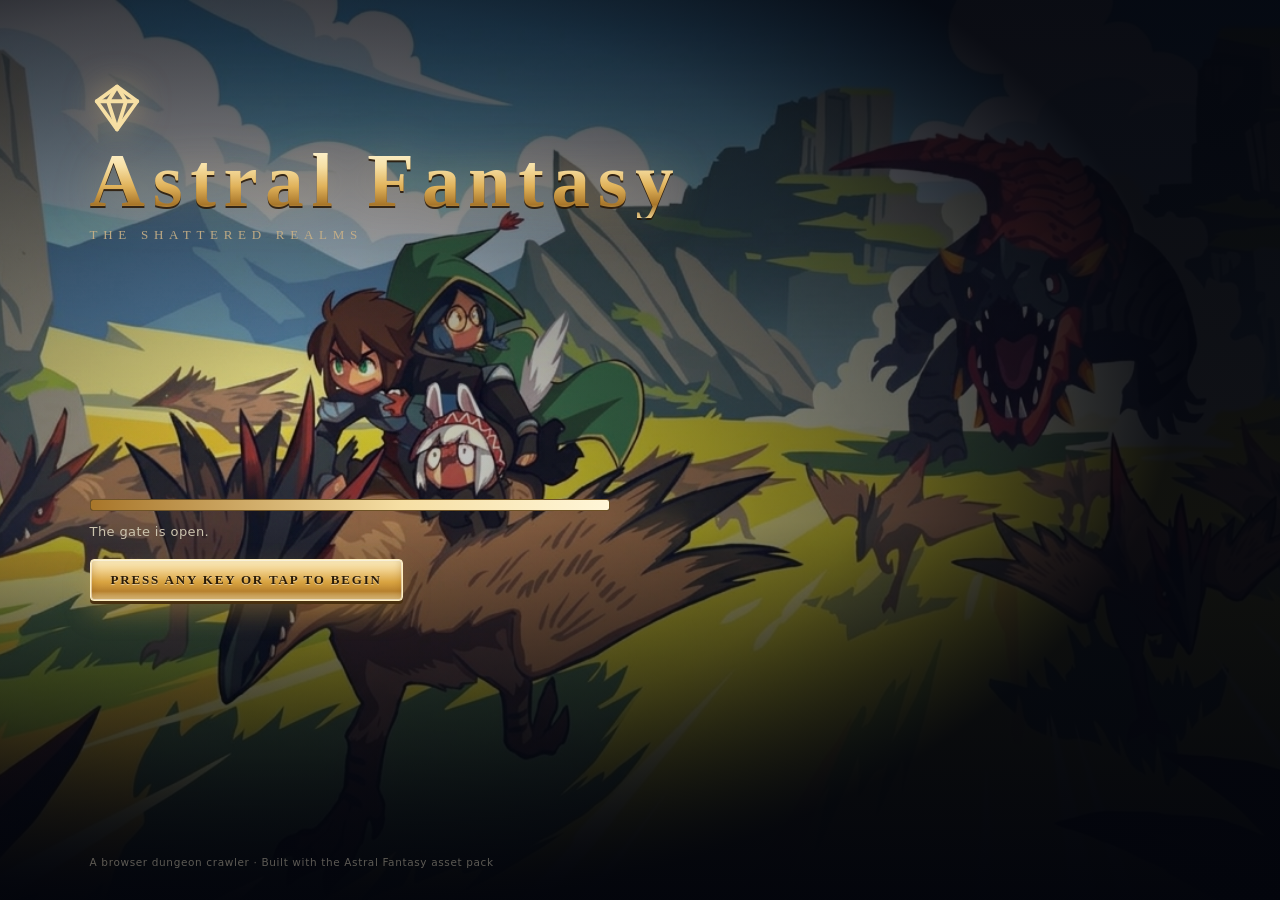
<file: game/index.html>
<!DOCTYPE html>
<html lang="en">
<head>
<meta charset="utf-8">
<meta name="viewport" content="width=device-width, initial-scale=1, viewport-fit=cover">
<meta name="theme-color" content="#070b18">
<title>Astral Fantasy — The Shattered Realms</title>
<link rel="icon" href="data:image/svg+xml,%3Csvg xmlns='http://www.w3.org/2000/svg' viewBox='0 0 24 24'%3E%3Cpath d='M12 2 21 9l-9 13L3 9z' fill='%23e0b25a' stroke='%23fff0c0'/%3E%3C/svg%3E">
<link rel="stylesheet" href="css/style.css">
</head>
<body>

<!-- ───────────────────────── icon sprite ───────────────────────── -->
<svg class="svg-defs" aria-hidden="true">
  <symbol id="i-sword" viewBox="0 0 24 24"><path d="M14.5 3.5 21 3l-.5 6.5L10 20l-3-3L17.5 6.5"/><path d="M4 17l3 3M3 21l3-3"/><path d="M9.5 11.5l3 3"/></symbol>
  <symbol id="i-bag" viewBox="0 0 24 24"><path d="M5 9h14l-1.2 11.2H6.2L5 9Z"/><path d="M8.5 9V7a3.5 3.5 0 0 1 7 0v2"/><path d="M9.5 13.5h5"/></symbol>
  <symbol id="i-map" viewBox="0 0 24 24"><path d="M3 6.5 9 4l6 2.5L21 4v13.5L15 20l-6-2.5L3 20V6.5Z"/><path d="M9 4v13.5M15 6.5V20"/></symbol>
  <symbol id="i-shop" viewBox="0 0 24 24"><path d="M4 9h16l-1 11H5L4 9Z"/><path d="M8.5 9V6.5A3.5 3.5 0 0 1 12 3a3.5 3.5 0 0 1 3.5 3.5V9"/><path d="M12 12.5v4.5"/></symbol>
  <symbol id="i-trophy" viewBox="0 0 24 24"><path d="M8 4h8v5a4 4 0 0 1-8 0V4Z"/><path d="M8 5.5H4.5V8a3.5 3.5 0 0 0 3.5 3.5M16 5.5h3.5V8a3.5 3.5 0 0 1-3.5 3.5"/><path d="M12 13v4M8 21h8l-1-3.5H9L8 21Z"/></symbol>
  <symbol id="i-gear" viewBox="0 0 24 24"><circle cx="12" cy="12" r="3.4"/><path d="M12 2.5v3M12 18.5v3M2.5 12h3M18.5 12h3M5.2 5.2l2.1 2.1M16.7 16.7l2.1 2.1M18.8 5.2l-2.1 2.1M7.3 16.7l-2.1 2.1"/></symbol>
  <symbol id="i-scroll" viewBox="0 0 24 24"><path d="M6 3.5h9.5a3 3 0 0 1 3 3V19H8a2 2 0 0 1-2-2V3.5Z"/><path d="M6 3.5a2 2 0 0 0 0 4h2"/><path d="M10.5 9h5M10.5 12.5h5M10.5 16h3"/></symbol>
  <symbol id="i-helm" viewBox="0 0 24 24"><path d="M5 20v-7a7 7 0 0 1 14 0v7"/><path d="M5 14h14M9 14v6M15 14v6M12 3v4"/></symbol>
  <symbol id="i-potion" viewBox="0 0 24 24"><path d="M9.5 3h5v3.2a5.5 5.5 0 1 1-5 0V3Z"/><path d="M7.5 13.5h9"/></symbol>
  <symbol id="i-coin" viewBox="0 0 24 24"><circle cx="12" cy="12" r="8.5"/><path d="M12 7v10M9.6 9.4h3.6a2 2 0 0 1 0 4H9.6"/></symbol>
  <symbol id="i-gem" viewBox="0 0 24 24"><path d="M12 2.5 21 9l-9 12.5L3 9l9-6.5Z"/><path d="M3 9h18M12 2.5 8 9l4 12.5L16 9l-4-6.5Z"/></symbol>
  <symbol id="i-heart" viewBox="0 0 24 24"><path d="M12 20s-7.5-4.6-7.5-9.6A4.4 4.4 0 0 1 12 7.4a4.4 4.4 0 0 1 7.5 3C19.5 15.4 12 20 12 20Z"/></symbol>
  <symbol id="i-drop" viewBox="0 0 24 24"><path d="M12 2.5c3.6 5 6.5 7.8 6.5 11.4A6.5 6.5 0 0 1 12 20.5a6.5 6.5 0 0 1-6.5-6.6C5.5 10.3 8.4 7.5 12 2.5Z"/></symbol>
  <symbol id="i-lock" viewBox="0 0 24 24"><rect x="4.5" y="10" width="15" height="10.5" rx="2"/><path d="M8 10V7.5a4 4 0 0 1 8 0V10"/><path d="M12 14v3"/></symbol>
  <symbol id="i-close" viewBox="0 0 24 24"><path d="M5.5 5.5l13 13M18.5 5.5l-13 13"/></symbol>
  <symbol id="i-pause" viewBox="0 0 24 24"><path d="M8.5 5v14M15.5 5v14"/></symbol>
  <symbol id="i-shield" viewBox="0 0 24 24"><path d="M12 2.5 20 5v7c0 5-4 8-8 9.5C8 20 4 17 4 12V5l8-2.5Z"/><path d="M8.5 11.5 11 14l4.5-5"/></symbol>
  <symbol id="i-bolt" viewBox="0 0 24 24"><path d="M13 2.5 5 14h6l-1 7.5L19 10h-6l1-7.5Z"/></symbol>
  <symbol id="i-star" viewBox="0 0 24 24"><path d="m12 3 2.7 5.6 6.1.9-4.4 4.3 1 6.1-5.4-2.9-5.4 2.9 1-6.1L3.2 9.5l6.1-.9L12 3Z"/></symbol>
  <symbol id="i-skull" viewBox="0 0 24 24"><path d="M6 16.5A7 7 0 1 1 18 16.5V20H6v-3.5Z"/><circle cx="9.5" cy="11" r="1.4"/><circle cx="14.5" cy="11" r="1.4"/><path d="M10 17.5v2M14 17.5v2"/></symbol>
  <symbol id="i-sound" viewBox="0 0 24 24"><path d="M4 9.5h3.5L13 5v14L7.5 14.5H4v-5Z"/><path d="M16.5 8.5a5 5 0 0 1 0 7M19 6a8.5 8.5 0 0 1 0 12"/></symbol>
  <symbol id="i-mouse" viewBox="0 0 24 24"><rect x="6" y="2.5" width="12" height="19" rx="6"/><path d="M12 7v5"/></symbol>
  <symbol id="i-arrow" viewBox="0 0 24 24"><path d="M5 12h14M13 6l6 6-6 6"/></symbol>
  <symbol id="i-back" viewBox="0 0 24 24"><path d="M19 12H5M11 6l-6 6 6 6"/></symbol>
  <symbol id="i-home" viewBox="0 0 24 24"><path d="M3.5 11 12 3.5 20.5 11"/><path d="M5.5 9.5V20h13V9.5"/><path d="M10 20v-5.5h4V20"/></symbol>
  <symbol id="i-chest" viewBox="0 0 24 24"><path d="M3.5 10h17v10h-17z"/><path d="M3.5 10a8.5 8.5 0 0 1 17 0"/><path d="M10 10h4v4h-4z"/></symbol>
  <symbol id="i-anvil" viewBox="0 0 24 24"><path d="M4 8h10l4-3v5c0 3-2 4-4 4H4V8Z"/><path d="M8 14v3h8v-3M6 21h12l-2-4H8l-2 4Z"/></symbol>
</svg>

<div id="app">

<!-- ───────────────────────── boot / loading ───────────────────────── -->
<section id="boot" class="screen active" aria-label="Loading Astral Fantasy">
  <img class="bg" src="assets/ui/loading.jpg" alt="" draggable="false">
  <div class="boot-veil"></div>
  <div class="boot-inner">
    <div class="boot-crest">
      <span class="crest-mark"><svg><use href="#i-gem"/></svg></span>
      <h1 class="gold-text">Astral Fantasy</h1>
      <p class="boot-sub">The Shattered Realms</p>
    </div>
    <div class="boot-load">
      <div class="loadbar"><i id="bootFill"></i></div>
      <p class="boot-tip" id="bootTip">Lighting the braziers…</p>
      <button id="bootStart" class="btn btn-primary boot-start" hidden>Press any key or tap to begin</button>
    </div>
    <p class="legal">A browser dungeon crawler · Built with the Astral Fantasy asset pack</p>
  </div>
</section>

<!-- ───────────────────────── home ───────────────────────── -->
<section id="home" class="screen" aria-label="Main menu">
  <img class="bg home-bg" src="assets/ui/home.jpg" alt="" draggable="false">
  <div class="home-veil"></div>

  <div class="home-logo">
    <p class="eyebrow">The Shattered Realms</p>
    <h1 class="gold-text">Astral Fantasy</h1>
  </div>

  <nav class="home-rail" aria-label="Main navigation">
    <button class="rail-btn" data-panel="quests"><svg><use href="#i-scroll"/></svg><span>Quests</span></button>
    <button class="rail-btn" data-panel="character"><svg><use href="#i-helm"/></svg><span>Hero</span></button>
    <button class="rail-btn" data-panel="inventory"><svg><use href="#i-bag"/></svg><span>Bag</span></button>
    <button class="rail-btn" data-panel="map"><svg><use href="#i-map"/></svg><span>Map</span></button>
    <button class="rail-btn" data-panel="shop"><svg><use href="#i-shop"/></svg><span>Shop</span></button>
    <button class="rail-btn" data-panel="ranks"><svg><use href="#i-trophy"/></svg><span>Ranks</span></button>
    <button class="rail-btn" data-panel="settings"><svg><use href="#i-gear"/></svg><span>Setup</span></button>
  </nav>

  <div class="home-hud frame" id="homeHud"></div>

  <div class="home-wallet">
    <div class="wallet-pill"><svg class="ico gold"><use href="#i-coin"/></svg><span id="homeGold">0</span></div>
    <div class="wallet-pill"><svg class="ico gem"><use href="#i-gem"/></svg><span id="homeGems">0</span></div>
  </div>

  <aside class="home-quests frame" id="homeQuests"></aside>

  <div class="home-actions">
    <button class="btn btn-primary btn-dungeon" id="homeEnter">
      <span class="di"><svg><use href="#i-sword"/></svg></span>
      <span>Enter Dungeon</span>
    </button>
  </div>

  <div class="home-foot">
    <span id="footSave">No save yet</span>
    <span class="dot">•</span>
    <span>WASD / Arrows move · J attack · K skill</span>
  </div>
</section>

<!-- ───────────────────────── hero select ───────────────────────── -->
<section id="heroes" class="screen" aria-label="Choose your hero">
  <div class="screen-tex"></div>
  <header class="page-head">
    <button class="btn btn-icon" data-back="home" aria-label="Back"><svg><use href="#i-back"/></svg></button>
    <div>
      <p class="eyebrow">Step through the gate</p>
      <h2 class="gold-text page-title">Choose Your Hero</h2>
    </div>
  </header>
  <div class="hero-grid" id="heroGrid"></div>
  <footer class="page-foot"><p class="hint">Every hero shares your gold, gems and inventory. Switch freely between runs.</p></footer>
</section>

<!-- ───────────────────────── dungeon select ───────────────────────── -->
<section id="dungeons" class="screen" aria-label="Select a dungeon">
  <div class="screen-tex"></div>
  <header class="page-head">
    <button class="btn btn-icon" data-back="home" aria-label="Back"><svg><use href="#i-back"/></svg></button>
    <div>
      <p class="eyebrow">Choose your descent</p>
      <h2 class="gold-text page-title">Dungeon Selection</h2>
    </div>
    <div class="head-stats" id="dungeonStats"></div>
  </header>
  <div class="dungeon-grid" id="dungeonGrid"></div>
  <footer class="page-foot"><p class="hint" id="dungeonHint">Clear three floors to claim a dungeon's hoard.</p></footer>
</section>

<!-- ───────────────────────── combat ───────────────────────── -->
<section id="play" class="screen" aria-label="Dungeon">
  <div class="stage" id="stage">
    <div class="stage-bg" id="stageBg"></div>
    <canvas id="game" width="896" height="504"></canvas>

    <!-- top-left party card -->
    <div class="combat-card" id="combatCard"></div>

    <!-- objective -->
    <div class="objective" id="objective"></div>

    <!-- boss bar -->
    <div class="boss-wrap" id="bossWrap" hidden>
      <div class="boss-name" id="bossName"></div>
      <div class="statbar hp boss"><i id="bossFill"></i></div>
    </div>

    <!-- minimap -->
    <div class="minimap-wrap" id="minimapWrap">
      <canvas id="minimap" width="160" height="160"></canvas>
      <span class="mm-n">N</span>
    </div>

    <div class="rotate-hint"><svg><use href="#i-arrow"/></svg> Rotate for a wider view</div>

    <!-- touch controls -->
    <div class="touch-ui" id="touchUI">
      <div class="stick" id="stick"><i></i></div>
      <div class="touch-btns">
        <button class="rbtn skill" data-act="skill" aria-label="Skill"><svg><use href="#i-bolt"/></svg></button>
        <button class="rbtn attack" data-act="attack" aria-label="Attack"><svg><use href="#i-sword"/></svg></button>
        <button class="rbtn potion" data-act="potion" aria-label="Potion"><svg><use href="#i-potion"/></svg><b id="potionCount">2</b></button>
      </div>
    </div>

    <div class="combat-hints">
      <span><kbd>WASD</kbd> move</span><span><kbd>J</kbd> attack</span><span><kbd>K</kbd> skill</span><span><kbd>Shift</kbd> dash</span><span><kbd>1</kbd> potion</span><span><kbd>Esc</kbd> pause</span>
    </div>

    <div class="combat-top-actions">
      <button class="btn btn-icon" id="pauseBtn" aria-label="Pause"><svg><use href="#i-pause"/></svg></button>
    </div>

    <div class="toast-layer" id="toastLayer"></div>
    <div class="floor-banner" id="floorBanner"></div>
  </div>
</section>

<!-- ───────────────────────── generic overlay dialog ───────────────────────── -->
<div class="overlay" id="overlay" hidden>
  <div class="overlay-card frame" id="overlayCard" role="dialog" aria-modal="true"></div>
</div>

<div class="toast" id="toast" hidden></div>

</div><!-- /#app -->

<script src="js/data.js"></script>
<script src="js/core.js"></script>
<script src="js/sprites.js"></script>
<script src="js/state.js"></script>
<script src="js/ui.js"></script>
<script src="js/combat.js"></script>
<script src="js/main.js"></script>
</body>
</html>
</file>
<file: game/css/style.css>
/* ============================================================
   ASTRAL FANTASY — design system
   ============================================================ */
:root{
  --ink:#05080f;
  --night:#080d1b;
  --panel-1:#122042;
  --panel-2:#0a1226;
  --panel-3:#070d1c;
  --gold:#e0b25a;
  --gold-bright:#f8e3a8;
  --gold-deep:#a8762a;
  --bronze:#6d4f22;
  --crimson:#a51f33;
  --crimson-bright:#e0455a;
  --cyan:#48c8ee;
  --violet:#a06bff;
  --green:#63c76a;
  --text:#ece3cd;
  --text-dim:#a9a48f;
  --text-faint:#6e6d63;
  --cinzel:"Cinzel","Trajan Pro","Palatino Linotype","Book Antiqua",Palatino,Georgia,serif;
  --sans:ui-sans-serif,system-ui,-apple-system,"Segoe UI",Roboto,"Helvetica Neue",Arial,sans-serif;
  --dia:url("data:image/svg+xml,%3Csvg xmlns='http://www.w3.org/2000/svg' width='16' height='16'%3E%3Cpath d='M8 1 15 8 8 15 1 8Z' fill='%23e6c176' stroke='%237a5a26' stroke-width='1'/%3E%3Cpath d='M8 4.4 11.6 8 8 11.6 4.4 8Z' fill='%23fff3cc'/%3E%3C/svg%3E");
  --noise:url("data:image/svg+xml,%3Csvg xmlns='http://www.w3.org/2000/svg' width='120' height='120'%3E%3Cfilter id='n'%3E%3CfeTurbulence type='fractalNoise' baseFrequency='.85' numOctaves='3' stitchTiles='stitch'/%3E%3CfeColorMatrix type='saturate' values='0'/%3E%3C/filter%3E%3Crect width='120' height='120' filter='url(%23n)' opacity='.35'/%3E%3C/svg%3E");
  --safe-t:env(safe-area-inset-top,0px);
  --safe-b:env(safe-area-inset-bottom,0px);
}

*,*::before,*::after{box-sizing:border-box}
html,body{height:100%}
body{
  margin:0;background:var(--ink);color:var(--text);
  font-family:var(--sans);font-size:15px;line-height:1.45;
  -webkit-font-smoothing:antialiased;overflow:hidden;
  -webkit-tap-highlight-color:transparent;
  touch-action:manipulation;
}
h1,h2,h3,h4,p{margin:0}
button{font:inherit;color:inherit;background:none;border:0;cursor:pointer}
button:disabled{cursor:not-allowed}
img{display:block;max-width:100%}
[hidden]{display:none!important}
.svg-defs{position:absolute;width:0;height:0;overflow:hidden}
svg{width:100%;height:100%;fill:none;stroke:currentColor;stroke-width:1.7;stroke-linecap:round;stroke-linejoin:round}
kbd{font-family:var(--sans);font-size:11px;font-weight:600;padding:2px 6px;border-radius:4px;
  background:#1a2440;border:1px solid #3d4a6d;border-bottom-width:2px;color:#dfe6f5}
::-webkit-scrollbar{width:10px;height:10px}
::-webkit-scrollbar-track{background:#060b16}
::-webkit-scrollbar-thumb{background:linear-gradient(#4a3a1e,#2b2314);border:1px solid #7a5a26;border-radius:8px}
::selection{background:rgba(224,178,90,.3)}

/* ── app shell ───────────────────────────────────────────── */
#app{position:fixed;inset:0;overflow:hidden;background:var(--ink)}
.screen{position:absolute;inset:0;display:none;opacity:0}
.screen.active{display:block;animation:screenIn .4s ease forwards}
@keyframes screenIn{from{opacity:0;transform:scale(1.008)}to{opacity:1;transform:none}}
.bg{position:absolute;inset:0;width:100%;height:100%;object-fit:cover;user-select:none;pointer-events:none}
.screen-tex{
  position:absolute;inset:0;pointer-events:none;
  background:
    radial-gradient(1200px 700px at 50% -10%,rgba(70,110,200,.20),transparent 65%),
    radial-gradient(900px 600px at 90% 110%,rgba(140,70,220,.14),transparent 60%),
    linear-gradient(180deg,#070d1c,#05080f 55%,#04060c);
}
.screen-tex::after{content:"";position:absolute;inset:0;background-image:var(--noise);opacity:.05;mix-blend-mode:overlay}

/* ── type helpers ────────────────────────────────────────── */
.gold-text{
  font-family:var(--cinzel);font-weight:800;letter-spacing:.1em;
  background:linear-gradient(180deg,#fff9e0 0%,#f6dfa4 32%,#e0b25a 58%,#a8762a 82%,#e9cd8b 100%);
  -webkit-background-clip:text;background-clip:text;color:transparent;
  filter:drop-shadow(0 2px 0 rgba(40,22,4,.85)) drop-shadow(0 0 22px rgba(240,200,120,.28));
}
.eyebrow{font-family:var(--cinzel);font-size:11px;letter-spacing:.34em;text-transform:uppercase;color:#c8ad76;opacity:.85}
.hint{font-size:12.5px;color:var(--text-faint);letter-spacing:.02em}
.dot{opacity:.4;margin:0 6px}

/* ── ornate frame ────────────────────────────────────────── */
.frame{
  position:relative;
  background:
    var(--dia) no-repeat 6px 6px/13px 13px,
    var(--dia) no-repeat calc(100% - 6px) 6px/13px 13px,
    var(--dia) no-repeat 6px calc(100% - 6px)/13px 13px,
    var(--dia) no-repeat calc(100% - 6px) calc(100% - 6px)/13px 13px,
    linear-gradient(180deg,rgba(20,36,72,.94),rgba(8,15,32,.96) 55%,rgba(6,11,24,.97));
  border:1px solid #6f5326;
  border-radius:5px;
  box-shadow:
    inset 0 0 0 3px rgba(5,9,18,.85),
    inset 0 0 0 4px rgba(224,178,90,.36),
    inset 0 1px 0 rgba(255,240,200,.16),
    0 22px 50px rgba(0,0,0,.6);
}
/* interior glow is folded into ::after: big inset box-shadows band on some GPUs */
.frame::after{
  content:"";position:absolute;inset:6px;border-radius:2px;pointer-events:none;
  background:
    radial-gradient(125% 95% at 50% -10%,rgba(78,124,210,.18),rgba(48,86,170,.05) 45%,transparent 72%),
    linear-gradient(180deg,rgba(255,244,214,.05),transparent 22%,transparent 78%,rgba(0,0,0,.26));
  border:1px solid rgba(224,178,90,.13);
}
.plaque{
  position:relative;display:inline-flex;align-items:center;gap:8px;
  padding:5px 22px;border-radius:3px;
  background:linear-gradient(180deg,#8a1a2c,#4b0a16 60%,#2c060d);
  border:1px solid #d8b26a;
  box-shadow:inset 0 0 0 1px rgba(0,0,0,.5),inset 0 1px 0 rgba(255,180,180,.28),0 4px 14px rgba(0,0,0,.5);
  font-family:var(--cinzel);font-weight:700;font-size:13px;letter-spacing:.19em;text-transform:uppercase;
  color:#ffeec9;text-shadow:0 1px 2px #000;white-space:nowrap;
}
.plaque::before,.plaque::after{
  content:"";width:7px;height:7px;background:#e6c176;transform:rotate(45deg);
  box-shadow:0 0 8px rgba(230,193,118,.65)
}

/* ── buttons ─────────────────────────────────────────────── */
.btn{
  position:relative;display:inline-flex;align-items:center;justify-content:center;gap:9px;
  padding:11px 20px;border-radius:4px;
  font-family:var(--cinzel);font-weight:700;font-size:13px;letter-spacing:.14em;text-transform:uppercase;
  color:#f2e4c0;
  background:linear-gradient(180deg,#243459,#121d36 55%,#0c1528);
  border:1px solid #7c5c2a;
  box-shadow:
    inset 0 0 0 1px rgba(248,227,168,.16),
    inset 0 1px 0 rgba(255,255,255,.12),
    0 3px 0 #04070f,0 10px 22px rgba(0,0,0,.5);
  transition:transform .12s ease,filter .15s ease,box-shadow .15s ease,color .15s;
  text-shadow:0 1px 2px rgba(0,0,0,.7);
  user-select:none;
}
.btn svg{width:16px;height:16px;flex:none}
.btn:hover:not(:disabled){filter:brightness(1.22);color:#fff8e2;transform:translateY(-1px)}
.btn:active:not(:disabled){transform:translateY(1px);box-shadow:inset 0 0 0 1px rgba(248,227,168,.2),0 1px 0 #04070f,0 4px 10px rgba(0,0,0,.5)}
.btn:focus-visible{outline:2px solid var(--gold-bright);outline-offset:3px}
.btn:disabled{opacity:.4;filter:saturate(.3)}
.btn-primary{
  background:linear-gradient(180deg,#fdf0c3 0%,#f0cf8a 26%,#d9a441 55%,#b9832f 78%,#f2d99b 100%);
  color:#2a1b07;border-color:#fff0c0;
  text-shadow:0 1px 0 rgba(255,255,255,.5);
  box-shadow:inset 0 0 0 1px rgba(255,255,255,.5),inset 0 -3px 8px rgba(120,70,10,.35),0 3px 0 #4a3110,0 12px 26px rgba(216,160,60,.35);
}
.btn-primary:hover{filter:brightness(1.08) saturate(1.05);color:#1a1003}
.btn-danger{background:linear-gradient(180deg,#8d1c2e,#5a0f1d);border-color:#c98a8a;color:#ffe4e4}
.btn-ghost{background:linear-gradient(180deg,rgba(30,44,76,.75),rgba(10,18,36,.85));border-color:#5c4a2a}
.btn-sm{padding:8px 14px;font-size:11px;letter-spacing:.1em}
.btn-icon{width:42px;height:42px;padding:0;border-radius:50%}
.btn-icon svg{width:18px;height:18px}
.btn-wide{width:100%}

/* ── bars ────────────────────────────────────────────────── */
.statbar{
  position:relative;height:13px;border-radius:3px;overflow:hidden;
  background:linear-gradient(180deg,#1a0f18,#0c0910);
  border:1px solid #000;
  box-shadow:inset 0 0 0 1px rgba(224,178,90,.22),inset 0 2px 5px rgba(0,0,0,.9);
}
.statbar > i{
  display:block;height:100%;width:0;border-radius:2px 0 0 2px;
  background:linear-gradient(180deg,#ff8b8b,#d2213c 42%,#8c0f22);
  box-shadow:inset 0 2px 5px rgba(255,255,255,.35),inset 0 -4px 6px rgba(0,0,0,.4);
  transition:width .22s ease;
}
.statbar.mp > i{background:linear-gradient(180deg,#9fe6ff,#2f9fe0 42%,#12538f)}
.statbar.xp{height:9px}
.statbar.xp > i{background:linear-gradient(180deg,#ffe9a8,#e0b25a 45%,#a8762a)}
.statbar.hp.boss{height:15px}
.statbar.hp.boss > i{background:linear-gradient(180deg,#ff9a7a,#d2402a 45%,#7e1410)}
.statbar::after{content:"";position:absolute;inset:0;pointer-events:none;
  background:repeating-linear-gradient(90deg,transparent 0 22px,rgba(0,0,0,.28) 22px 23px)}
.bar-row{display:flex;align-items:center;gap:8px}
.bar-row svg{width:14px;height:14px;flex:none;color:#ffd8a8}
.bar-row .statbar{flex:1}
.bar-val{font-size:10.5px;font-weight:600;color:#dfd6bf;font-variant-numeric:tabular-nums;letter-spacing:.02em}

/* ── boot ────────────────────────────────────────────────── */
#boot{background:#04060c}
#boot .bg{filter:saturate(1.05) contrast(1.02)}
.boot-veil{position:absolute;inset:0;
  background:
    radial-gradient(70% 60% at 22% 42%,transparent,rgba(3,5,12,.55) 70%,rgba(3,5,12,.94)),
    linear-gradient(0deg,rgba(3,5,12,.96),transparent 42%,rgba(3,5,12,.5));
}
.boot-inner{position:absolute;inset:0;display:flex;flex-direction:column;justify-content:space-between;
  padding:min(9vh,90px) clamp(20px,7vw,120px) calc(30px + var(--safe-b));
}
.boot-crest{display:flex;flex-direction:column;align-items:flex-start;gap:8px;animation:fadeUp .9s .1s ease backwards}
.crest-mark{width:54px;height:54px;color:#f6dfa4;filter:drop-shadow(0 0 16px rgba(240,200,120,.55))}
.boot-crest h1{font-size:clamp(34px,6vw,78px);line-height:.98}
.boot-sub{font-family:var(--cinzel);letter-spacing:.44em;text-transform:uppercase;font-size:clamp(9px,1.15vw,13px);color:#cbb287;opacity:.9}
.boot-load{max-width:520px;display:flex;flex-direction:column;gap:12px;animation:fadeUp 1s .35s ease backwards}
.loadbar{height:12px;background:#0a0f1c;border:1px solid #6f5326;border-radius:3px;overflow:hidden;
  box-shadow:inset 0 0 0 1px rgba(224,178,90,.25),inset 0 3px 8px #000}
.loadbar > i{display:block;height:100%;width:0;background:linear-gradient(90deg,#a8762a,#f6dfa4 60%,#fff6d8);
  box-shadow:0 0 16px rgba(246,223,164,.65);transition:width .35s ease}
.boot-tip{font-size:13px;color:#cbc3ae;letter-spacing:.03em;min-height:20px}
.boot-start{margin-top:4px;align-self:flex-start;animation:pulseGlow 2.4s ease-in-out infinite}
.legal{font-size:10.5px;color:rgba(200,190,170,.45);letter-spacing:.06em}
@keyframes fadeUp{from{opacity:0;transform:translateY(18px)}to{opacity:1;transform:none}}
@keyframes pulseGlow{0%,100%{box-shadow:inset 0 0 0 1px rgba(255,255,255,.5),0 3px 0 #4a3110,0 0 0 rgba(240,200,120,0)}
  50%{box-shadow:inset 0 0 0 1px rgba(255,255,255,.6),0 3px 0 #4a3110,0 0 32px rgba(240,200,120,.5)}}

/* ── home ────────────────────────────────────────────────── */
.home-bg{object-position:center 42%;transform:scale(1.02)}
.home-veil{position:absolute;inset:0;pointer-events:none;
  background:
    linear-gradient(180deg,rgba(4,7,15,.82),transparent 26%,transparent 52%,rgba(4,7,15,.55) 78%,rgba(4,7,15,.92)),
    linear-gradient(90deg,rgba(4,7,15,.78),transparent 30%,transparent 74%,rgba(4,7,15,.62)),
    radial-gradient(90% 70% at 50% 40%,transparent,rgba(4,7,15,.35));
}
.home-logo{position:absolute;top:calc(18px + var(--safe-t));left:50%;transform:translateX(-50%);text-align:center;
  display:flex;flex-direction:column;align-items:center;gap:3px;pointer-events:none}
.home-logo .eyebrow{font-size:9.5px;letter-spacing:.42em;color:#e3cd9d;opacity:.75}
.home-logo h1{font-size:clamp(24px,3.6vw,52px);line-height:1}
.home-rail{position:absolute;left:16px;top:50%;transform:translateY(-50%);display:flex;flex-direction:column;gap:7px;z-index:3}
.rail-btn{
  width:62px;padding:8px 4px 6px;display:flex;flex-direction:column;align-items:center;gap:4px;
  background:linear-gradient(180deg,rgba(25,38,68,.88),rgba(8,14,29,.92));
  border:1px solid rgba(224,178,90,.4);border-radius:6px;color:#e0cfa5;
  box-shadow:inset 0 1px 0 rgba(255,240,200,.14),0 6px 14px rgba(0,0,0,.45);
  transition:transform .15s,filter .15s,border-color .15s;
}
.rail-btn svg{width:20px;height:20px;color:#ecd9a8}
.rail-btn span{font-family:var(--cinzel);font-size:9px;letter-spacing:.1em;text-transform:uppercase;opacity:.85}
.rail-btn:hover{transform:translateX(3px);border-color:#f0d090;filter:brightness(1.2)}
.rail-btn:focus-visible{outline:2px solid var(--gold-bright);outline-offset:2px}
.home-rail .rail-dot{position:absolute;top:3px;right:5px;width:6px;height:6px;border-radius:50%;background:#ff5566;box-shadow:0 0 8px #ff5566}

.home-hud{position:absolute;top:calc(70px + var(--safe-t));left:92px;width:min(340px,32vw);padding:14px 16px 13px;z-index:3}
.hud-top{display:flex;gap:12px;align-items:center}
.hud-portrait{position:relative;width:74px;height:74px;flex:none;border-radius:50%;overflow:hidden;
  background:radial-gradient(circle at 50% 30%,#3b5b96,#132443 60%,#070d1b 100%);
  border:2px solid #c9a154;box-shadow:0 0 0 3px #0a1120,0 0 0 4px rgba(224,178,90,.5),0 8px 18px rgba(0,0,0,.6)}
.hud-portrait canvas{width:100%;height:100%;display:block;image-rendering:pixelated}
.hud-portrait .lvl{position:absolute;bottom:-2px;left:50%;transform:translateX(-50%);
  font-family:var(--cinzel);font-size:9px;font-weight:700;letter-spacing:.06em;color:#2a1b07;
  background:linear-gradient(#f6dfa4,#d9a441);padding:1px 7px;border-radius:8px;border:1px solid #fff0c0;white-space:nowrap}
.hud-ident{flex:1;min-width:0}
.hud-name{font-family:var(--cinzel);font-size:16px;font-weight:700;letter-spacing:.06em;color:#f8ecc9;white-space:nowrap;overflow:hidden;text-overflow:ellipsis}
.hud-class{display:flex;align-items:center;gap:8px;font-size:10px;letter-spacing:.09em;text-transform:uppercase;color:#c3a877;margin-bottom:7px}
.hud-cls{min-width:0;overflow:hidden;text-overflow:ellipsis;white-space:nowrap}
.hud-cls{flex:1;min-width:0;white-space:nowrap;overflow:hidden;text-overflow:ellipsis}
.hud-change{font:inherit;letter-spacing:.1em;font-size:9px;text-transform:uppercase;color:#d8c191;
  background:rgba(10,18,34,.7);border:1px solid rgba(224,178,90,.4);border-radius:9px;padding:2px 8px;cursor:pointer;flex:none}
.hud-change:hover{color:#fff3d2;border-color:#f0d090;background:rgba(60,48,18,.7)}
.hud-bars{display:flex;flex-direction:column;gap:5px}
.hud-cur{display:flex;gap:14px;margin-top:11px;padding-top:9px;border-top:1px solid rgba(224,178,90,.16);font-size:11px;color:#c9bfa6}
.hud-cur b{color:#f3e3b8;font-weight:600;font-variant-numeric:tabular-nums}
.hud-cur span{display:inline-flex;align-items:center;gap:5px}
.hud-cur svg{width:12px;height:12px;color:#e6c176}

.home-wallet{position:absolute;top:calc(18px + var(--safe-t));right:18px;display:flex;flex-direction:column;gap:8px;z-index:3}
.wallet-pill{display:flex;align-items:center;gap:9px;padding:7px 15px 7px 10px;min-width:142px;justify-content:flex-end;
  background:linear-gradient(180deg,rgba(20,32,60,.9),rgba(7,12,25,.94));
  border:1px solid rgba(224,178,90,.45);border-radius:20px;
  box-shadow:inset 0 1px 0 rgba(255,240,200,.14),0 6px 16px rgba(0,0,0,.45);
  font-size:12.5px;font-weight:600;color:#f6e8c4;font-variant-numeric:tabular-nums;letter-spacing:.03em}
.wallet-pill .ico{width:15px;height:15px}
.ico.gold{color:#f2c75c}.ico.gem{color:#59c8f5}

.home-quests{position:absolute;top:calc(112px + var(--safe-t));right:18px;width:min(300px,26vw);padding:16px 16px 14px;z-index:3}
.quest-head{display:flex;align-items:center;justify-content:space-between;margin-bottom:10px}
.quest-head h3{font-family:var(--cinzel);font-size:12px;letter-spacing:.16em;text-transform:uppercase;color:#f0d9a6}
.quest-head span{font-size:10px;color:#8fa0c4;letter-spacing:.06em}
.quest-item{display:flex;gap:9px;padding:8px 0;border-top:1px solid rgba(224,178,90,.12)}
.quest-item:first-of-type{border-top:0}
.quest-item svg{width:15px;height:15px;flex:none;margin-top:2px;color:#e0b25a}
.quest-item .qt{font-size:12.5px;color:#e7dec8;font-weight:500;line-height:1.3}
.quest-item .qs{font-size:11px;color:#8e96a8;margin-top:1px}
.quest-item.done .qt{color:#8fca8f;text-decoration:line-through;text-decoration-color:rgba(140,200,140,.5)}

.home-actions{position:absolute;left:50%;transform:translateX(-50%);bottom:calc(58px + var(--safe-b));display:flex;align-items:center;gap:14px;z-index:3}
.btn-dungeon{padding:15px 34px 15px 26px;font-size:15px;gap:12px;border-radius:4px}
.btn-dungeon .di{width:30px;height:30px;display:grid;place-items:center;border-radius:50%;
  background:radial-gradient(circle at 50% 30%,rgba(255,255,255,.6),rgba(140,80,20,.35));
  border:1px solid rgba(80,40,10,.4)}
.btn-dungeon .di svg{width:17px;height:17px;stroke-width:2}
.home-foot{position:absolute;left:0;right:0;bottom:calc(16px + var(--safe-b));padding:0 20px;
  display:flex;align-items:center;justify-content:center;gap:2px;font-size:11px;color:rgba(200,190,170,.5);letter-spacing:.03em;z-index:3}

/* ── page shells (heroes / dungeons) ─────────────────────── */
#heroes,#dungeons{display:none;flex-direction:column;overflow:hidden}
#heroes.active,#dungeons.active{display:flex}
.page-head{position:relative;display:flex;align-items:center;gap:16px;padding:calc(20px + var(--safe-t)) clamp(16px,4vw,46px) 6px;z-index:2}
.page-title{font-size:clamp(21px,3vw,34px)}
.page-head > div:nth-child(2){display:flex;flex-direction:column;gap:2px}
.head-stats{margin-left:auto;display:flex;gap:10px;flex-wrap:wrap;justify-content:flex-end}
.mini-stat{display:flex;align-items:flex-start;gap:7px;padding:6px 12px;border-radius:20px;font-size:11.5px;
  background:rgba(9,16,32,.8);border:1px solid rgba(224,178,90,.3);color:#dfd3b6;font-variant-numeric:tabular-nums}
.mini-stat svg{width:13px;height:13px;margin-top:2px;flex:none;color:#e6c176}
.mini-stat b{color:#f0e3c2;font-weight:600}
.page-foot{position:relative;padding:10px clamp(16px,4vw,46px) calc(16px + var(--safe-b));text-align:center;z-index:2}

.hero-grid{flex:1;min-height:0;overflow:auto;display:grid;gap:clamp(9px,1.2vw,16px);
  grid-template-columns:repeat(3,minmax(0,1fr));grid-auto-rows:minmax(0,min(38vh,330px));align-content:center;
  padding:10px clamp(14px,3vw,40px);z-index:2}
@media (max-width:900px){.hero-grid{grid-template-columns:repeat(2,minmax(0,1fr))}}
@media (max-width:620px){.hero-grid{grid-template-columns:1fr}}
.hero-card{position:relative;display:grid;grid-template-columns:clamp(110px,26%,210px) minmax(0,1fr);overflow:hidden;padding:0;
  min-height:0;
  transition:transform .18s ease,box-shadow .18s ease,border-color .18s;cursor:pointer;
  background:linear-gradient(180deg,rgba(18,32,64,.95),rgba(7,12,25,.97))}
.hero-card:hover{transform:translateY(-5px);border-color:#f0d090;
  box-shadow:inset 0 0 0 3px rgba(5,9,18,.85),inset 0 0 0 4px rgba(240,208,144,.6),0 26px 50px rgba(0,0,0,.7),0 0 34px rgba(224,178,90,.18)}
.hero-card.sel{border-color:#fff0c0;box-shadow:inset 0 0 0 3px rgba(5,9,18,.85),inset 0 0 0 4px #f8e3a8,0 0 40px rgba(240,200,120,.4)}
.hero-art{position:relative;height:100%;min-height:0;background:
  radial-gradient(60% 46% at 50% 82%,color-mix(in srgb,var(--accent,#9cc3ff) 26%,transparent),transparent 72%),
  radial-gradient(120% 80% at 50% 0%,rgba(80,120,200,.18),transparent 60%),
  linear-gradient(180deg,rgba(14,24,48,.55),rgba(6,10,22,.96));overflow:hidden;
  border-right:1px solid rgba(224,178,90,.22);display:grid;place-items:center;overflow:hidden}
.hero-art::after{content:"";position:absolute;left:50%;bottom:12px;transform:translateX(-50%);z-index:0;
  width:min(76%,118px);height:15px;border-radius:50%;
  background:radial-gradient(closest-side,rgba(2,4,10,.62),rgba(2,4,10,0) 80%)}
.hero-art canvas{position:relative;z-index:1;width:100%;height:100%;display:block;image-rendering:pixelated;
  filter:drop-shadow(0 8px 14px rgba(0,0,0,.6)) drop-shadow(0 0 22px color-mix(in srgb,var(--accent,#9cc3ff) 26%,transparent))}
.hero-art .role-tag{position:absolute;top:6px;left:6px;font-size:7.5px;max-width:calc(100% - 12px);text-align:center;display:none;font-size:9px;letter-spacing:.16em;text-transform:uppercase;
  color:#e7d6a8;background:rgba(6,10,22,.8);border:1px solid rgba(224,178,90,.4);padding:2px 8px;border-radius:10px}
.hero-body{padding:10px 13px 11px;display:flex;flex-direction:column;gap:5px;flex:1;min-height:0}
.hero-blurb{font-size:11px;line-height:1.45;color:#98a3b8;margin-top:2px;
  display:-webkit-box;-webkit-line-clamp:2;-webkit-box-orient:vertical;overflow:hidden}
.hero-name{font-family:var(--cinzel);font-size:15px;font-weight:700;letter-spacing:.04em;color:#f8ecc9;
  white-space:nowrap;overflow:hidden;text-overflow:ellipsis}
.hero-role{font-size:10px;letter-spacing:.14em;text-transform:uppercase;color:#b8a275;margin-top:-4px}
.hero-stats{display:grid;grid-template-columns:repeat(2,1fr);gap:3px 10px;margin-top:2px}
.hero-stat{display:flex;justify-content:space-between;font-size:11px;color:#9fa6b8}
.hero-stat b{color:#e8ddc2;font-weight:600;font-variant-numeric:tabular-nums}
.hero-skill{margin-top:3px;padding:6px 8px;font-size:10.5px;border-radius:4px;background:rgba(70,120,220,.12);
  border:1px solid rgba(110,160,255,.28);font-size:11px;color:#bcd4ff;display:flex;gap:7px;align-items:flex-start}
.hero-skill svg{width:13px;height:13px;flex:none;margin-top:2px;color:#8fc6ff}
.hero-skill b{display:block;color:#e6f1ff;font-size:11.5px;font-weight:600;letter-spacing:.02em}

/* ── dungeon select ──────────────────────────────────────── */
.dungeon-grid{flex:1;min-height:0;overflow:auto;display:grid;gap:clamp(10px,1.4vw,18px);
  grid-template-columns:repeat(4,minmax(0,1fr));align-content:center;padding:14px clamp(16px,4vw,46px);z-index:2}
.dungeon-card{position:relative;overflow:hidden;padding:0;display:flex;flex-direction:column;
  transition:transform .18s,box-shadow .18s,border-color .18s;cursor:pointer}
.dungeon-card:hover{transform:translateY(-6px);border-color:#f0d090;box-shadow:inset 0 0 0 3px rgba(5,9,18,.85),inset 0 0 0 4px rgba(240,208,144,.55),0 28px 54px rgba(0,0,0,.72),0 0 40px rgba(224,178,90,.16)}
.dungeon-card.locked{cursor:not-allowed}
.dungeon-card.locked .d-art img{filter:grayscale(.85) brightness(.55)}
.d-art{position:relative;aspect-ratio:4/3.2;overflow:hidden;border-bottom:1px solid rgba(224,178,90,.3)}
.d-art img{width:100%;height:100%;object-fit:cover;transition:transform .6s ease}
.dungeon-card:hover .d-art img{transform:scale(1.07)}
.d-art::after{content:"";position:absolute;inset:0;background:linear-gradient(180deg,transparent 45%,rgba(6,10,22,.9))}
.d-lock{position:absolute;inset:0;display:grid;place-items:center;z-index:2;color:#e7d6a8;background:rgba(4,7,15,.34)}
.d-lock svg{width:34px;height:34px;filter:drop-shadow(0 3px 8px #000)}
.d-tier{position:absolute;top:9px;left:9px;z-index:2;font-family:var(--cinzel);font-size:9px;font-weight:700;
  letter-spacing:.16em;text-transform:uppercase;color:#0f0a02;padding:2px 8px;border-radius:2px;
  background:linear-gradient(#f6dfa4,#d9a441)}
.d-tier.t2{background:linear-gradient(#9fd4ff,#57a6e8)}
.d-tier.t3{background:linear-gradient(#dcb3ff,#a06bff)}
.d-tier.t4{background:linear-gradient(#ffc49a,#ef7b3a)}
.d-body{padding:11px 13px 13px;display:flex;flex-direction:column;gap:6px;flex:1}
.d-name{font-family:var(--cinzel);font-size:15px;font-weight:700;letter-spacing:.04em;color:#f8ecc9}
.d-meta{display:flex;align-items:center;justify-content:space-between;gap:8px;font-size:11px;color:#9fa6b8}
.d-meta b{color:#e8ddc2;font-weight:600}
.d-enemies{display:flex;gap:5px;margin-top:2px}
.d-enemies span{width:22px;height:22px;border-radius:4px;background:rgba(8,14,28,.9);border:1px solid rgba(224,178,90,.25);display:grid;place-items:center}
.d-enemies canvas{width:18px;height:18px;image-rendering:pixelated}
.d-loot{font-size:10.5px;letter-spacing:.06em;text-transform:uppercase;color:#c0a86f;margin-top:auto}
.d-loot.rare{color:#6cb6ff}.d-loot.epic{color:#b98bff}.d-loot.legend{color:#ffb45c}
.dungeon-card .btn{margin:9px 12px 12px}
.d-detail{grid-column:1/-1;display:grid;grid-template-columns:1.6fr 1fr auto;gap:18px;align-items:center;
  padding:14px 18px;margin-top:2px}
.d-detail h4{font-family:var(--cinzel);font-size:14px;letter-spacing:.1em;color:#f2dfae;margin-bottom:4px}
.d-detail p{font-size:12px;color:#a8b0c2;line-height:1.5;max-width:60ch}
.d-detail .facts{display:flex;flex-direction:column;gap:3px;font-size:11.5px;color:#9aa3b6}
.d-detail .facts b{color:#e2d6ba;font-weight:600}
.d-detail .facts span{display:flex;gap:6px;align-items:center}
.d-detail .facts svg{width:12px;height:12px;color:#d1a75c}

/* ── combat stage ────────────────────────────────────────── */
#play{background:#04060c}
.stage{position:absolute;inset:0;display:grid;place-items:center;overflow:hidden;
  background:radial-gradient(80% 80% at 50% 40%,#0a1224,#03050a 75%)}
.stage-bg{position:absolute;inset:-8%;background-size:cover;background-position:center;
  filter:blur(18px) brightness(.32) saturate(.85);opacity:.8;z-index:0;transition:background-image .4s}
.stage::after{content:"";position:absolute;inset:0;z-index:0;
  background:radial-gradient(70% 60% at 50% 45%,rgba(4,7,14,.35),rgba(3,5,10,.92))}
#game{position:relative;z-index:1}
#game{width:100%;height:100%;object-fit:contain;image-rendering:pixelated;display:block;background:#05070e}

.combat-card{position:absolute;top:calc(12px + var(--safe-t));left:12px;width:min(268px,44vw);z-index:4;
  padding:10px 12px 9px;
  background:linear-gradient(180deg,rgba(13,23,45,.9),rgba(5,9,20,.92));
  border:1px solid rgba(224,178,90,.45);border-radius:5px;
  box-shadow:inset 0 0 0 1px rgba(0,0,0,.6),0 10px 26px rgba(0,0,0,.55);backdrop-filter:blur(3px)}
.cc-top{display:flex;align-items:center;gap:9px;margin-bottom:6px}
.cc-face{width:42px;height:42px;flex:none;border-radius:50%;overflow:hidden;border:1.5px solid #d0aa60;
  background:radial-gradient(circle at 50% 30%,#3b5b96,#132443 60%,#070d1b 100%);box-shadow:0 0 0 2px rgba(5,9,18,.9)}
.cc-face canvas{width:100%;height:100%;display:block;image-rendering:pixelated}
.cc-name{font-family:var(--cinzel);font-size:12.5px;font-weight:700;color:#f5e8c6;letter-spacing:.05em;line-height:1.15}
.cc-sub{font-size:9.5px;letter-spacing:.12em;text-transform:uppercase;color:#a8926a}
.cc-hp{margin-left:auto;font-size:10px;color:#cdbfa2;font-variant-numeric:tabular-nums}
.cc-bars{display:flex;flex-direction:column;gap:4px}
.cc-bars .statbar{height:9px}
.cc-lvl{width:22px;height:22px;border-radius:50%;display:grid;place-items:center;font-family:var(--cinzel);
  font-size:10px;font-weight:700;color:#2a1b07;background:linear-gradient(#f6dfa4,#d9a441);border:1px solid #fff0c0;flex:none}

.objective{position:absolute;top:calc(14px + var(--safe-t));left:50%;transform:translateX(-50%);z-index:4;
  text-align:center;pointer-events:none;filter:drop-shadow(0 3px 8px rgba(0,0,0,.9))}
.obj-floor{font-family:var(--cinzel);font-size:10px;letter-spacing:.3em;text-transform:uppercase;color:#c8ad76}
.obj-text{font-family:var(--cinzel);font-size:clamp(12px,1.6vw,17px);font-weight:700;letter-spacing:.08em;color:#f6e8c4}
.obj-prog{font-size:10.5px;color:#9fb0cc;letter-spacing:.05em}

.boss-wrap{position:absolute;top:calc(88px + var(--safe-t));left:50%;transform:translateX(-50%);z-index:4;width:min(420px,60vw);
  padding:8px 12px;border-radius:5px;background:linear-gradient(180deg,rgba(30,10,18,.85),rgba(8,5,12,.9));
  border:1px solid rgba(224,100,90,.5);box-shadow:0 10px 26px rgba(0,0,0,.6)}
.boss-name{display:flex;align-items:center;gap:7px;font-family:var(--cinzel);font-size:11.5px;font-weight:700;
  letter-spacing:.16em;text-transform:uppercase;color:#ffd9c9;margin-bottom:5px}
.boss-name svg{width:13px;height:13px;color:#ff8f74}

.minimap-wrap{position:absolute;right:14px;bottom:calc(58px + var(--safe-b));z-index:4;width:min(120px,20vw);aspect-ratio:1;
  filter:drop-shadow(0 8px 18px rgba(0,0,0,.6))}
.minimap-wrap canvas{width:100%;height:100%;image-rendering:pixelated;border-radius:50%}
.mm-n{position:absolute;top:-2px;left:50%;transform:translateX(-50%);font-family:var(--cinzel);font-size:9px;
  font-weight:700;color:#f0d9a6;background:#0a1224;border:1px solid #6f5326;border-radius:50%;width:16px;height:16px;
  display:grid;place-items:center}

.combat-top-actions{position:absolute;top:calc(12px + var(--safe-t));right:12px;z-index:5;display:flex;gap:8px}
.combat-top-actions .btn-icon{width:38px;height:38px;background:linear-gradient(180deg,rgba(20,32,60,.9),rgba(7,12,25,.94))}

.combat-hints{position:absolute;left:50%;transform:translateX(-50%);bottom:calc(14px + var(--safe-b));z-index:4;
  display:flex;gap:14px;flex-wrap:wrap;justify-content:center;font-size:10.5px;color:rgba(205,195,170,.6);
  background:rgba(5,9,18,.5);padding:6px 14px;border-radius:20px;border:1px solid rgba(224,178,90,.16)}
.combat-hints span{display:flex;align-items:center;gap:5px}

/* touch controls */
.touch-ui{position:absolute;inset:auto 0 calc(14px + var(--safe-b)) 0;display:none;justify-content:space-between;
  align-items:flex-end;padding:0 16px;z-index:6;pointer-events:none}
.stick{width:132px;height:132px;border-radius:50%;pointer-events:auto;position:relative;
  background:radial-gradient(circle,rgba(24,40,74,.5),rgba(8,14,28,.56));
  border:2px solid rgba(224,178,90,.38);box-shadow:inset 0 0 26px rgba(0,0,0,.6),0 8px 20px rgba(0,0,0,.5)}
.stick i{position:absolute;left:50%;top:50%;width:56px;height:56px;margin:-28px 0 0 -28px;border-radius:50%;
  background:radial-gradient(circle at 50% 35%,#f0d9a6,#b58a42 60%,#6b4f22);
  border:2px solid #fff0c8;box-shadow:0 4px 12px rgba(0,0,0,.6)}
.touch-btns{display:flex;align-items:flex-end;gap:10px;pointer-events:auto}
.rbtn{width:64px;height:64px;border-radius:50%;display:grid;place-items:center;position:relative;
  background:linear-gradient(180deg,rgba(28,44,80,.92),rgba(8,14,28,.95));
  border:2px solid rgba(224,178,90,.5);color:#f0d9a6;
  box-shadow:inset 0 2px 8px rgba(255,240,200,.12),0 6px 16px rgba(0,0,0,.55)}
.rbtn svg{width:26px;height:26px}
.rbtn:active{transform:scale(.94);filter:brightness(1.3)}
.rbtn.attack{width:82px;height:82px;border-color:#f5d9a0;color:#fff3d0;
  background:radial-gradient(circle at 50% 30%,#b8432e,#5c1410 75%)}
.rbtn.skill{background:radial-gradient(circle at 50% 30%,#2d6fa8,#0b2a4a 78%);border-color:#8fd2ff;color:#d6f1ff}
.rbtn.potion{width:54px;height:54px}
.rbtn b{position:absolute;bottom:-3px;right:-3px;width:20px;height:20px;border-radius:50%;display:grid;place-items:center;
  font-size:10px;font-weight:700;color:#2a1b07;background:linear-gradient(#f6dfa4,#d9a441);border:1px solid #fff0c0}
@media (hover:hover) and (pointer:fine){.touch-ui{display:none!important}}

/* mobile-only: hide desktop-specific bits */
@media (pointer:coarse){
  .combat-hints{display:none}
  .touch-ui{display:flex}
}
.floating{position:fixed;pointer-events:none;z-index:9;font-family:var(--cinzel);font-weight:800;color:#fff;
  text-shadow:0 2px 0 #000,0 0 12px rgba(0,0,0,.6);animation:floatUp 1s ease-out forwards}
@keyframes floatUp{from{opacity:1;transform:translate(-50%,0)}to{opacity:0;transform:translate(-50%,-46px)}}

.toast-layer{position:absolute;top:calc(96px + var(--safe-t));left:50%;transform:translateX(-50%);z-index:7;
  display:flex;flex-direction:column;gap:6px;align-items:center;pointer-events:none;width:min(430px,86vw)}
.combat-toast{font-size:12px;color:#f4e7c6;background:rgba(7,12,25,.88);border:1px solid rgba(224,178,90,.4);
  border-radius:20px;padding:6px 16px;box-shadow:0 8px 22px rgba(0,0,0,.5);animation:toastIn .3s ease both}
.combat-toast.good{border-color:rgba(120,220,140,.55);color:#dcffe0}
.combat-toast.bad{border-color:rgba(240,110,110,.6);color:#ffdada}
@keyframes toastIn{from{opacity:0;transform:translateY(-8px)}to{opacity:1;transform:none}}

.floor-banner{position:absolute;inset:0;display:grid;place-items:center;z-index:8;pointer-events:none;opacity:0;transition:opacity .4s}
.floor-banner.show{opacity:1}
.floor-banner-inner{text-align:center;transform:translateY(6px);transition:transform .6s ease;
  padding:22px 46px;background:radial-gradient(60% 100% at 50% 50%,rgba(4,7,15,.82),rgba(4,7,15,0) 78%)}
.floor-banner.show .floor-banner-inner{transform:none}
.floor-banner h2{font-family:var(--cinzel);font-size:clamp(24px,5vw,46px);letter-spacing:.16em;text-transform:uppercase;color:#f8ecc9;
  text-shadow:0 3px 0 #2a1b07,0 0 40px rgba(240,200,120,.5)}
.floor-banner p{font-family:var(--cinzel);font-size:11px;letter-spacing:.34em;text-transform:uppercase;color:#c8ad76;margin-top:6px}

/* ── generic overlay ─────────────────────────────────────── */
.overlay{position:fixed;inset:0;z-index:20;display:grid;place-items:center;padding:20px;
  background:radial-gradient(60% 60% at 50% 50%,rgba(6,10,20,.72),rgba(2,4,9,.92));
  backdrop-filter:blur(5px);animation:overlayIn .22s ease both;overflow:auto}
@keyframes overlayIn{from{opacity:0}to{opacity:1}}
.overlay-card{width:min(1040px,96vw);max-height:calc(100vh - 40px);max-height:calc(100% - 40px);display:flex;flex-direction:column;
  animation:cardIn .3s cubic-bezier(.2,.8,.3,1) both;overflow:hidden}
@keyframes cardIn{from{opacity:0;transform:translateY(16px) scale(.98)}to{opacity:1;transform:none}}
.dlg-head{position:relative;display:flex;align-items:center;gap:12px;padding:15px 18px 13px;
  border-bottom:1px solid rgba(224,178,90,.22);flex:none;
  background:linear-gradient(180deg,rgba(24,42,82,.7),transparent)}
.dlg-head h2{font-family:var(--cinzel);font-size:15px;letter-spacing:.16em;text-transform:uppercase;color:#f6e8c4;white-space:nowrap}
.dlg-head .sub{font-size:11px;color:#a7a08c;letter-spacing:.05em}
.dlg-head .spacer{flex:1}
.dlg-close{width:34px;height:34px;flex:none;border-radius:50%;display:grid;place-items:center;
  border:1px solid rgba(224,178,90,.4);color:#dccea9;background:rgba(10,18,34,.7)}
.dlg-close:hover{background:rgba(140,30,45,.5);color:#fff}
.dlg-close svg{width:15px;height:15px}
.dlg-body{padding:18px 20px 20px;overflow:auto;min-height:0}
.dlg-tabs{display:flex;gap:6px;flex-wrap:wrap}
.tab{padding:7px 15px;border-radius:4px;font-family:var(--cinzel);font-size:10.5px;letter-spacing:.12em;text-transform:uppercase;
  color:#b0a88f;border:1px solid rgba(224,178,90,.24);background:rgba(10,18,34,.6)}
.tab.on{color:#2a1b07;background:linear-gradient(#f6dfa4,#d9a441);border-color:#fff0c0;font-weight:700}
.tab:hover:not(.on){color:#f0e2bd;border-color:rgba(224,178,90,.5)}

/* ── full-screen panels (quests / bag / map / shop / ranks / setup) ── */
.panel-screen{--acc:224,178,90;background:#05080f;overflow:hidden}
.panel-screen.active{display:flex;flex-direction:column}
.panel-screen::after{content:"";position:absolute;inset:0;pointer-events:none;z-index:0;
  background:radial-gradient(70% 46% at 50% -6%,rgba(var(--acc),.14),transparent 68%)}
.panel-screen .page-head{flex:none;align-items:center;gap:14px}
.panel-screen .page-head .ph-title{flex:1;min-width:0}
.panel-screen .head-stats{flex-wrap:nowrap}
.panel-screen .page-head::after{content:"";position:absolute;left:clamp(16px,4vw,46px);right:clamp(16px,4vw,46px);bottom:-1px;height:1px;
  background:linear-gradient(90deg,rgba(var(--acc),.5),rgba(var(--acc),.06) 60%,transparent)}
.panel-scroll{position:relative;z-index:1;flex:1;min-height:0;overflow:auto;overscroll-behavior:contain;display:flex;flex-direction:column}
.panel-inner{max-width:1180px;width:100%;margin:0 auto;flex:1;display:flex;flex-direction:column;justify-content:safe center;
  padding:20px clamp(16px,4vw,46px) calc(30px + var(--safe-b));padding-bottom:clamp(30px,10vh,110px)}
.panel-inner > .dlg-body{padding:0;overflow:visible;min-height:0}
.panel-screen .shop-list{max-height:none}
@media (min-width:640px){
  .panel-screen .slots{grid-template-columns:repeat(6,minmax(0,1fr));gap:9px}
}
@media (min-width:900px){
  .panel-screen .inv-layout{grid-template-columns:minmax(0,1.45fr) minmax(210px,.62fr) minmax(250px,.85fr)}
}
.panel-screen .equip-layout{align-content:start;align-items:start;grid-auto-rows:min-content}
.panel-screen .char-layout{align-items:start}
@media (min-width:560px){.p-character .equip-layout{grid-template-columns:repeat(6,minmax(0,1fr))}}
@media (max-width:900px){.p-character .equip-layout{grid-template-columns:repeat(3,minmax(0,1fr))}}
.panel-screen .inv-layout{align-items:start}
/* per-screen accents so each page reads as its own place */
.p-quests{--acc:224,178,90}
.p-character{--acc:120,168,255}
.p-inventory{--acc:196,150,255}
.p-map{--acc:110,196,170}
.p-shop{--acc:236,168,84}
.p-ranks{--acc:244,206,120}
.p-settings{--acc:130,158,206}
.panel-screen .gold-line{white-space:nowrap}
.p-quests .quest-list{max-width:860px;margin:0 auto}
.p-quests .quest-card{padding:14px 16px}
.panel-screen .set-grid{align-items:start}
.panel-screen .map-wrap{align-items:start}

/* ── inventory ───────────────────────────────────────────── */
.inv-layout{display:grid;grid-template-columns:minmax(0,1.3fr) minmax(180px,.6fr) minmax(215px,.8fr);gap:14px;align-items:start}
.inv-layout > *,.char-layout > *,.shop-layout > *,.map-wrap > *,.set-grid > *{min-width:0}
@media (max-width:900px){.inv-layout{grid-template-columns:minmax(0,1fr) minmax(0,1fr)}.inv-layout .panel-box:last-child{grid-column:1/-1}}
@media (max-width:620px){.inv-layout{grid-template-columns:1fr}}
.panel-box{padding:14px;border-radius:5px;background:linear-gradient(180deg,rgba(16,28,54,.72),rgba(7,12,25,.82));
  border:1px solid rgba(224,178,90,.2);box-shadow:inset 0 1px 0 rgba(255,240,200,.06)}
.box-head{display:flex;align-items:center;justify-content:space-between;margin-bottom:10px}
.box-head h3{font-family:var(--cinzel);font-size:11px;letter-spacing:.18em;text-transform:uppercase;color:#e6d3a4}
.box-head span{font-size:10.5px;color:#8d95a7}
.slots{display:grid;grid-template-columns:repeat(auto-fill,minmax(58px,1fr));gap:7px}
.slot{position:relative;aspect-ratio:1;border-radius:4px;overflow:hidden;display:grid;place-items:center;
  background:linear-gradient(180deg,#152342,#0a1427);border:1px solid #3a2c18;
  box-shadow:inset 0 0 0 1px rgba(0,0,0,.55),inset 0 0 14px rgba(0,0,0,.6);transition:transform .12s,box-shadow .12s}
.slot:hover{transform:translateY(-2px);box-shadow:inset 0 0 0 1px rgba(240,208,144,.5),0 6px 14px rgba(0,0,0,.5)}
.slot img{width:80%;height:80%;object-fit:contain;filter:drop-shadow(0 3px 4px rgba(0,0,0,.6));pointer-events:none}
.slot.canvas-ico canvas{width:82%;height:82%;image-rendering:pixelated;pointer-events:none}
.slot .qty{position:absolute;bottom:2px;right:4px;font-size:10px;font-weight:700;color:#f5e8c6;text-shadow:0 1px 2px #000}
.slot.r-rare{border-color:#3f7fbf;box-shadow:inset 0 0 0 1px rgba(90,170,255,.35),inset 0 0 14px rgba(40,100,200,.35)}
.slot.r-epic{border-color:#7a4fbf;box-shadow:inset 0 0 0 1px rgba(170,120,255,.4),inset 0 0 14px rgba(120,60,220,.35)}
.slot.r-legend{border-color:#c98a2a;box-shadow:inset 0 0 0 1px rgba(255,200,110,.5),inset 0 0 18px rgba(230,160,40,.35)}
.slot.equipped::after{content:"E";position:absolute;top:2px;left:4px;font-size:8.5px;font-weight:700;color:#0f0a02;
  background:linear-gradient(#f6dfa4,#d9a441);border-radius:2px;padding:0 3px}
.slot.empty{opacity:.5}
.slot.sel{outline:2px solid #f8e3a8;outline-offset:-2px}
.equip-layout{display:grid;grid-template-columns:repeat(3,minmax(0,1fr));gap:7px;margin:0 auto;align-content:start;align-items:start;grid-auto-rows:min-content}
.equip-slot{position:relative;aspect-ratio:1;border-radius:5px;display:grid;place-items:center;
  background:radial-gradient(circle at 50% 30%,rgba(40,64,110,.5),rgba(8,14,28,.8));
  border:1px solid rgba(224,178,90,.3);box-shadow:inset 0 0 16px rgba(0,0,0,.55)}
.equip-slot .ph{width:38%;height:auto;aspect-ratio:1;display:grid;place-items:center;color:rgba(224,178,90,.32)}
.equip-slot .ph svg{width:100%;height:100%}
.equip-slot img{width:74%;height:auto;max-height:74%;object-fit:contain;filter:drop-shadow(0 3px 4px rgba(0,0,0,.6))}
.equip-slot .lbl{position:absolute;bottom:2px;left:0;right:0;text-align:center;font-size:7.5px;letter-spacing:.1em;
  text-transform:uppercase;color:rgba(224,178,90,.55)}
.item-detail{display:flex;flex-direction:column;gap:9px;overflow:auto;
  background:linear-gradient(180deg,rgba(16,28,54,.72),rgba(7,12,25,.82));border:1px solid rgba(224,178,90,.2);
  border-radius:5px;padding:14px}
.item-detail .item-name{font-size:14px}
.item-hero{display:flex;gap:13px;align-items:center}
.item-ico{width:66px;height:66px;flex:none;display:grid;place-items:center;border-radius:5px;
  background:radial-gradient(circle at 50% 35%,rgba(60,90,150,.4),rgba(8,14,28,.9));
  border:1px solid rgba(224,178,90,.35);box-shadow:inset 0 0 18px rgba(0,0,0,.6)}
.item-ico img{width:78%;height:78%;object-fit:contain;filter:drop-shadow(0 4px 6px rgba(0,0,0,.6))}
.item-name{font-family:var(--cinzel);font-size:15px;font-weight:700;letter-spacing:.03em;color:#f8ecc9;line-height:1.2}
.rarity{font-size:9.5px;letter-spacing:.2em;text-transform:uppercase}
.rarity.common{color:#b7c0cc}.rarity.rare{color:#63b3ff}.rarity.epic{color:#bd93ff}.rarity.legend{color:#ffbf63}
.item-stats{display:flex;flex-direction:column;gap:4px;font-size:12px;color:#b9c0cf;padding:10px 0;border-top:1px solid rgba(224,178,90,.14);border-bottom:1px solid rgba(224,178,90,.14)}
.item-stats .row{display:flex;justify-content:space-between}
.item-stats .row b{color:#e9dcc0;font-weight:600}
.item-flavor{font-size:11.5px;color:#8f97a8;font-style:italic;line-height:1.5}
.item-actions{display:flex;gap:8px;flex-wrap:wrap;margin-top:auto}
.gold-line{display:flex;align-items:center;gap:7px;font-size:12px;color:#e8dcc0;font-variant-numeric:tabular-nums}
.gold-line svg{width:14px;height:14px;color:#f2c75c}
.empty-note{padding:22px 8px;text-align:center;font-size:12px;color:#7f8798}

/* ── character sheet ─────────────────────────────────────── */
.char-layout{display:grid;grid-template-columns:minmax(240px,.8fr) minmax(0,1.2fr);gap:18px}
.char-portrait{position:relative;display:flex;flex-direction:column;align-items:center;gap:8px;padding:16px 12px 14px}
.char-portrait .pf{width:min(230px,100%);aspect-ratio:1;border-radius:50%;display:grid;place-items:center;position:relative;
  background:radial-gradient(circle at 50% 28%,#4a6ea8,#17294b 58%,#070d1b 100%);
  border:3px solid #c9a154;box-shadow:0 0 0 5px #0a1120,0 0 0 6px rgba(224,178,90,.45),inset 0 0 40px rgba(0,0,0,.7),0 14px 30px rgba(0,0,0,.6)}
.char-portrait .pf canvas{width:94%;height:94%;display:block;image-rendering:pixelated;border-radius:50%}
.char-portrait .pf .lvl-badge{position:absolute;bottom:2px;left:50%;transform:translateX(-50%);
  font-family:var(--cinzel);font-size:11px;font-weight:700;color:#2a1b07;background:linear-gradient(#f6dfa4,#d9a441);
  border:1px solid #fff0c0;border-radius:10px;padding:2px 12px;white-space:nowrap}
.char-portrait h3{font-family:var(--cinzel);font-size:19px;letter-spacing:.06em;color:#f8ecc9;margin-top:6px}
.char-portrait .role{font-size:10px;letter-spacing:.22em;text-transform:uppercase;color:#b8a275}
.char-progress{width:100%;margin-top:6px}
.char-progress .bar-row{margin-bottom:6px}
.stat-grid{display:grid;grid-template-columns:repeat(2,1fr);gap:8px 16px}
.stat-cell{display:flex;justify-content:space-between;align-items:baseline;padding:7px 2px;
  border-bottom:1px solid rgba(224,178,90,.12);font-size:12.5px;color:#b3bac9}
.stat-cell b{font-family:var(--cinzel);font-size:14px;color:#f0e3c2;font-variant-numeric:tabular-nums}
.stat-cell .plus{font-size:10px;color:#7fd08a;margin-left:5px}
.skill-card{display:flex;gap:11px;padding:11px 13px;border-radius:5px;margin-top:12px;
  background:linear-gradient(120deg,rgba(48,90,160,.25),rgba(20,30,60,.4));
  border:1px solid rgba(120,170,255,.3)}
.skill-card .si{width:38px;height:38px;flex:none;border-radius:50%;display:grid;place-items:center;color:#bfe2ff;
  background:radial-gradient(circle at 50% 30%,#2f6ba8,#0b2340);border:1px solid #8fd2ff;box-shadow:0 0 16px rgba(80,170,255,.35)}
.skill-card .si svg{width:18px;height:18px}
.skill-card h4{font-family:var(--cinzel);font-size:12.5px;letter-spacing:.08em;color:#e8f1ff}
.skill-card p{font-size:11.5px;color:#a9bdd8;line-height:1.45}
.skill-card .cost{font-size:10px;color:#7fc8ff;letter-spacing:.08em;margin-top:2px}

/* ── shop ────────────────────────────────────────────────── */
.shop-layout{display:grid;grid-template-columns:minmax(0,1.4fr) minmax(240px,.75fr);gap:18px}
.shop-list{display:flex;flex-direction:column;gap:7px;max-height:52vh;overflow:auto;padding-right:4px}
.shop-row{display:flex;align-items:center;gap:12px;padding:8px 10px;border-radius:5px;
  background:linear-gradient(180deg,rgba(18,32,60,.7),rgba(8,14,28,.6));border:1px solid rgba(224,178,90,.18);
  transition:border-color .15s,background .15s}
.shop-row:hover{border-color:rgba(224,178,90,.45);background:linear-gradient(180deg,rgba(26,44,78,.8),rgba(10,18,34,.7))}
.shop-row .si{width:44px;height:44px;flex:none;display:grid;place-items:center;border-radius:4px;
  background:rgba(6,11,22,.7);border:1px solid rgba(224,178,90,.22)}
.shop-row .si img{width:82%;height:82%;object-fit:contain;filter:drop-shadow(0 2px 4px #000)}
.shop-row .nm{font-family:var(--cinzel);font-size:12.5px;color:#f0e3c2;letter-spacing:.02em}
.shop-row .ds{font-size:10.5px;color:#8f97a8}
.shop-row .pr{margin-left:auto;display:flex;align-items:center;gap:5px;font-size:12px;color:#f2d99b;font-variant-numeric:tabular-nums}
.shop-row .pr svg{width:13px;height:13px;color:#f2c75c}
.shop-row .btn{padding:6px 12px;font-size:10px}

/* ── leaderboard ─────────────────────────────────────────── */
.podium{display:grid;grid-template-columns:repeat(3,1fr);gap:12px;align-items:end;margin-bottom:16px}
.pod-card{position:relative;padding:14px 12px 12px;border-radius:6px;text-align:center;overflow:hidden;
  background:linear-gradient(180deg,rgba(22,38,72,.82),rgba(7,12,24,.9));border:1px solid rgba(224,178,90,.28);
  box-shadow:inset 0 1px 0 rgba(255,240,200,.08),0 12px 26px rgba(0,0,0,.45)}
.pod-card.first{border-color:#f4d38c;padding-bottom:16px;
  box-shadow:inset 0 1px 0 rgba(255,240,200,.22),inset 0 0 30px rgba(224,178,90,.16),0 0 34px rgba(224,178,90,.28),0 14px 30px rgba(0,0,0,.5);
  background:linear-gradient(180deg,rgba(88,70,34,.62),rgba(30,38,62,.9) 46%,rgba(9,13,24,.96))}
.pod-card.first .pod-face{width:66px;height:66px;border-color:#f8e0a6;margin-top:2px}
.pod-card.first .pod-score{font-size:23px}
.pod-card.first .pod-rank{width:30px;height:34px;font-size:13px}
.pod-rank{position:absolute;top:0;left:0;width:26px;height:30px;display:grid;place-items:center;font-family:var(--cinzel);
  font-size:12px;font-weight:800;color:#0f0a02;background:linear-gradient(180deg,#f6dfa4,#d9a441);
  clip-path:polygon(0 0,100% 0,100% 76%,50% 100%,0 76%)}
.pod-card:nth-child(2) .pod-rank{background:linear-gradient(180deg,#e8eef7,#9fb0c8)}
.pod-card:nth-child(3) .pod-rank{background:linear-gradient(180deg,#e6b58a,#b0784a)}
.pod-face{width:58px;height:58px;margin:4px auto 8px;border-radius:50%;display:grid;place-items:center;overflow:hidden;
  background:radial-gradient(circle at 50% 28%,#4a6ea8,#17294b 58%,#070d1b);border:2px solid #c9a154;box-shadow:0 0 0 3px rgba(5,9,18,.8)}
.pod-face canvas{width:100%;height:100%;display:block;image-rendering:pixelated}
.pod-name{font-family:var(--cinzel);font-size:12.5px;color:#f0e3c2;letter-spacing:.05em}
.pod-sub{font-size:10px;color:#96a0b3;margin-top:1px}
.pod-score{font-family:var(--cinzel);font-size:20px;font-weight:800;color:#ffe9b3;margin-top:6px;font-variant-numeric:tabular-nums;text-shadow:0 2px 0 rgba(0,0,0,.6)}
.pod-ico{display:flex;justify-content:center;gap:4px;margin-top:5px;color:#f0c778}
.pod-ico svg{width:16px;height:16px}
.rank-list{display:flex;flex-direction:column;gap:5px}
.rank-row{display:flex;align-items:center;gap:12px;padding:9px 13px;border-radius:5px;
  background:linear-gradient(180deg,rgba(16,28,54,.6),rgba(7,12,24,.6));border:1px solid rgba(224,178,90,.14);font-size:12.5px}
.rank-row .n{font-family:var(--cinzel);width:22px;color:#c7b58c;font-weight:700}
.rank-row .nm{color:#e5dcc6;flex:1;min-width:0;white-space:nowrap;overflow:hidden;text-overflow:ellipsis}
.rank-row .sc{margin-left:auto;font-variant-numeric:tabular-nums;color:#f2d99b;font-weight:600}
.rank-row .fl{font-size:10px;color:#8e97aa;flex:none;min-width:126px;text-align:right;white-space:nowrap}
.rank-row.me{border-color:rgba(248,227,168,.5);background:linear-gradient(180deg,rgba(60,50,24,.45),rgba(12,18,32,.7))}

/* ── settings ────────────────────────────────────────────── */
.set-grid{display:grid;grid-template-columns:repeat(auto-fit,minmax(260px,1fr));gap:14px}
.set-row{display:flex;align-items:center;gap:12px;padding:11px 12px;border-radius:5px;
  background:linear-gradient(180deg,rgba(16,28,54,.6),rgba(7,12,24,.6));border:1px solid rgba(224,178,90,.16)}
.set-row > div:first-child{flex:1;min-width:0}
.set-row .lab{font-size:12.5px;color:#e5dcc6;white-space:nowrap}
.set-row .sub{font-size:10.5px;color:#8b93a5;white-space:nowrap}
.set-row .ctl{margin-left:auto;flex:none;width:126px;display:flex;justify-content:flex-end;align-items:center}
.set-row .ctl input[type=range]{width:100%}
.switch{width:46px;height:25px;border-radius:14px;border:1px solid rgba(224,178,90,.4);background:#101a2e;position:relative;transition:background .2s}
.switch i{position:absolute;top:2px;left:2px;width:19px;height:19px;border-radius:50%;background:#7c8698;transition:transform .2s,background .2s}
.switch.on{background:linear-gradient(90deg,#8a6a28,#d9a441);border-color:#f6dfa4}
.switch.on i{transform:translateX(21px);background:#fff6da}
input[type=range]{-webkit-appearance:none;appearance:none;width:120px;height:5px;border-radius:3px;background:#1a2540;outline:none}
input[type=range]::-webkit-slider-thumb{-webkit-appearance:none;width:16px;height:16px;border-radius:50%;
  background:linear-gradient(#f6dfa4,#d9a441);border:1px solid #fff0c0;box-shadow:0 2px 6px rgba(0,0,0,.6);cursor:pointer}
input[type=range]::-moz-range-thumb{width:16px;height:16px;border:1px solid #fff0c0;border-radius:50%;background:#e0b25a;cursor:pointer}
.key-list{display:grid;grid-template-columns:repeat(auto-fill,minmax(150px,1fr));gap:7px;margin-top:4px}
.key-row{display:flex;align-items:center;justify-content:space-between;gap:8px;font-size:11.5px;color:#a9b0c0;
  padding:6px 9px;border-radius:4px;background:rgba(8,14,28,.5);border:1px solid rgba(224,178,90,.12)}
.key-row kbd{font-size:10px}

/* ── quests / map / results ──────────────────────────────── */
.quest-list{display:flex;flex-direction:column;gap:8px}
.quest-card{display:flex;gap:12px;padding:12px;border-radius:5px;
  background:linear-gradient(120deg,rgba(20,34,64,.7),rgba(7,12,24,.6));border:1px solid rgba(224,178,90,.18)}
.quest-card .qi{width:34px;height:34px;flex:none;border-radius:50%;display:grid;place-items:center;color:#e6c176;
  background:rgba(224,178,90,.1);border:1px solid rgba(224,178,90,.3)}
.quest-card .qi svg{width:16px;height:16px}
.quest-card h4{font-family:var(--cinzel);font-size:12.5px;color:#f0e3c2;letter-spacing:.04em}
.quest-card p{font-size:11.5px;color:#939cad;margin-top:2px}
.quest-card .bar{margin-top:7px;width:170px}
.quest-card.done{border-color:rgba(120,200,140,.4);background:linear-gradient(120deg,rgba(20,50,34,.6),rgba(7,14,18,.6))}
.quest-card .rw{font-size:10.5px;color:#c3ac78;margin-left:auto;white-space:nowrap}
.map-wrap{display:grid;grid-template-columns:minmax(0,1.4fr) minmax(230px,.7fr);gap:16px}
.map-canvas{position:relative;border-radius:6px;overflow:hidden;border:1px solid rgba(224,178,90,.3);
  aspect-ratio:16/9;background:#07101f}
.map-canvas img{position:absolute;inset:0;width:100%;height:100%;object-fit:cover;opacity:.55;filter:saturate(.9)}
.map-node{position:absolute;transform:translate(-50%,-50%);display:flex;flex-direction:column;align-items:center;gap:6px;
  font-family:var(--cinzel);font-size:9px;letter-spacing:.08em;color:#f0e3c2;text-shadow:0 2px 4px #000;cursor:pointer}
.map-node > span:last-child{padding:2px 8px;border-radius:10px;background:rgba(4,8,16,.62);
  border:1px solid rgba(224,178,90,.22);white-space:nowrap}
.map-node:hover .pin{filter:brightness(1.12)}
.map-node .pin{width:26px;height:26px;border-radius:50%;display:grid;place-items:center;
  background:radial-gradient(circle at 50% 35%,#f6dfa4,#b9873a);border:1px solid #fff0c0;color:#241705;box-shadow:0 0 14px rgba(230,180,90,.5)}
.map-node .pin svg{width:13px;height:13px}
.map-node.locked .pin{background:radial-gradient(circle at 50% 35%,#41506e,#131c2e);border-color:#5c6a84;color:#aeb8c8;box-shadow:none}
.map-node.active .pin{animation:pinPulse 1.8s ease-in-out infinite}
@keyframes pinPulse{0%,100%{box-shadow:0 0 0 0 rgba(240,208,144,.5)}50%{box-shadow:0 0 0 12px rgba(240,208,144,0)}}

.result{text-align:center;padding:6px 8px 2px}
.result .glyph{width:64px;height:64px;margin:0 auto 10px;border-radius:50%;display:grid;place-items:center;
  border:2px solid rgba(224,178,90,.5);color:#f6dfa4;background:radial-gradient(circle at 50% 35%,rgba(90,70,30,.6),rgba(10,14,26,.9));
  box-shadow:0 0 34px rgba(224,178,90,.25)}
.result .glyph svg{width:28px;height:28px}
.result h2{font-family:var(--cinzel);font-size:clamp(20px,3.4vw,30px);letter-spacing:.14em;text-transform:uppercase;color:#f8ecc9;
  text-shadow:0 3px 0 rgba(0,0,0,.5)}
.result .rsub{font-size:12px;color:#a9b0c0;margin-top:4px;letter-spacing:.04em}
.reward-row{display:flex;justify-content:center;gap:12px;flex-wrap:wrap;margin:16px 0 6px}
.reward{display:flex;align-items:center;gap:8px;padding:8px 14px;border-radius:20px;font-size:12.5px;color:#f0e3c2;
  background:rgba(10,18,34,.75);border:1px solid rgba(224,178,90,.3);font-variant-numeric:tabular-nums}
.reward svg{width:15px;height:15px;color:#f2c75c}
.loot-grid{display:flex;justify-content:center;gap:10px;flex-wrap:wrap;margin:12px 0 18px}
.loot-item{width:62px;display:flex;flex-direction:column;align-items:center;gap:4px}
.loot-item .li{width:52px;height:52px;border-radius:5px;display:grid;place-items:center;
  background:radial-gradient(circle at 50% 35%,rgba(50,80,140,.45),rgba(8,14,28,.9));border:1px solid rgba(224,178,90,.3)}
.loot-item img{width:80%;height:80%;object-fit:contain;filter:drop-shadow(0 3px 5px #000)}
.loot-item span{font-size:9px;color:#b7bfce;text-align:center;line-height:1.2}
.result-actions{display:flex;justify-content:center;gap:10px;flex-wrap:wrap;margin-top:6px}

/* toast */
.toast{position:fixed;left:50%;bottom:calc(28px + var(--safe-b));transform:translateX(-50%);z-index:40;
  padding:10px 20px;border-radius:22px;font-size:12.5px;color:#f4e7c6;
  background:rgba(8,14,28,.95);border:1px solid rgba(224,178,90,.45);box-shadow:0 12px 30px rgba(0,0,0,.6);
  animation:toastIn .25s ease both}

/* ── responsive ──────────────────────────────────────────── */
@media (max-width:1024px){
  .home-quests{display:none}
  .home-hud{width:min(320px,44vw)}
  .dungeon-grid{grid-template-columns:repeat(2,minmax(0,1fr));align-content:start}
  .inv-layout,.shop-layout,.char-layout,.map-wrap{grid-template-columns:1fr}
}
@media (max-width:720px){
  body{font-size:14px}
  .hero-card{grid-template-columns:100px minmax(0,1fr)}
  .hero-art canvas{height:100%}
  .home-logo{top:calc(52px + var(--safe-t));left:12px;transform:none;text-align:left;align-items:flex-start;z-index:4}
  .home-logo .eyebrow{display:none}
  .home-logo h1{font-size:clamp(19px,5.4vw,26px);letter-spacing:.06em;white-space:nowrap}
  .home-hud{left:12px;top:calc(96px + var(--safe-t));width:calc(100% - 24px);max-width:340px}
  .home-wallet{top:calc(14px + var(--safe-t));right:12px;flex-direction:row;z-index:4}
  .wallet-pill{min-width:auto;padding:5px 11px 5px 8px;font-size:11.5px}
  .home-rail{left:0;right:0;top:auto;bottom:calc(82px + var(--safe-b));transform:none;
    flex-direction:row;justify-content:center;gap:5px;padding:0 8px}
  .rail-btn{width:43px;padding:6px 2px 4px;gap:2px}
  .rail-btn svg{width:16px;height:16px}
  .rail-btn span{font-size:7px;letter-spacing:.02em}
  .home-actions{bottom:calc(18px + var(--safe-b));width:calc(100% - 22px);gap:8px;justify-content:space-between}
  .btn-dungeon{padding:13px 18px;font-size:12.5px;flex:1;max-width:none;white-space:nowrap}
  .home-actions .btn-ghost{padding:13px 9px;font-size:9.5px;letter-spacing:.04em;flex:none;white-space:nowrap}
  .home-foot{display:none}
  .hero-grid,.dungeon-grid{grid-template-columns:1fr;align-content:start;padding:10px 12px}
  .dungeon-grid{padding-bottom:24px}
  .page-head{padding:calc(14px + var(--safe-t)) 12px 4px;gap:10px}
  .head-stats{display:none}
  .page-title{font-size:19px}
  .d-detail{grid-template-columns:1fr;gap:10px;text-align:left}
  .d-detail .btn{width:100%}
  .combat-card{width:min(190px,50vw);padding:7px 8px 6px}
  .cc-face{width:30px;height:30px}
  .cc-name{font-size:11px}
  .cc-sub,.cc-hp{font-size:8.5px}
  .minimap-wrap{width:74px;top:auto;bottom:calc(150px + var(--safe-b));right:12px}
  .objective{top:calc(54px + var(--safe-t));left:auto;right:10px;transform:none;width:auto;max-width:46vw;
    text-align:right;background:rgba(5,9,18,.55);border:1px solid rgba(224,178,90,.16);border-radius:14px;padding:5px 11px}
  .obj-text{font-size:10.5px;line-height:1.25}
  .obj-floor,.obj-prog{font-size:8.5px}
  .floor-banner h2{font-size:22px}
  .floor-banner p{font-size:9px}
  .boss-wrap{width:88vw;top:calc(108px + var(--safe-t));padding:6px 9px}
  .toast-layer{top:calc(150px + var(--safe-t))}
  .combat-top-actions .btn-icon{width:34px;height:34px}
  .overlay{padding:8px}
  .overlay-card{max-height:calc(100% - 16px);width:100%}
  .dlg-head{padding:12px 13px 10px}
  .dlg-head h2{font-size:12.5px;letter-spacing:.1em}
  .dlg-body{padding:13px}
  .podium{grid-template-columns:1fr 1fr 1fr;gap:6px}
  .pod-card{padding:10px 6px 9px}
  .pod-score{font-size:15px}
  .pod-face{width:42px;height:42px;margin-bottom:5px}
  .pod-name{font-size:10px}
  .pod-sub{font-size:8.5px}
  .result-actions .btn{flex:1;font-size:11.5px;letter-spacing:.08em;padding:12px 12px;white-space:nowrap}
  .reward-row{gap:7px}
  .reward{padding:6px 11px;font-size:11px}
}
.rotate-hint{display:none;position:absolute;left:50%;transform:translateX(-50%);
  bottom:calc(268px + var(--safe-b));z-index:3;align-items:center;gap:6px;
  font-size:9px;letter-spacing:.1em;text-transform:uppercase;color:#c9b283;white-space:nowrap;
  background:rgba(6,11,22,.72);border:1px solid rgba(224,178,90,.28);border-radius:99px;
  padding:5px 12px;pointer-events:none;animation:hintFade 9s ease forwards}
.rotate-hint svg{width:12px;height:12px;color:#d8b471}
/* portrait phones: let the dungeon art fill the space around the 2:1 stage */
@media (max-width:720px) and (orientation:portrait){
  #game{height:auto;aspect-ratio:896/504;box-shadow:0 0 0 1px rgba(224,178,90,.14),0 18px 46px rgba(0,0,0,.7)}
  .stage-bg{filter:blur(24px) brightness(.52) saturate(.9);opacity:.9}
  .stage::after{background:linear-gradient(180deg,rgba(4,7,14,.78),rgba(3,5,10,.34) 42%,rgba(3,5,10,.82))}
  .rotate-hint{display:flex}
}
@keyframes hintFade{0%,72%{opacity:1}100%{opacity:0}}
/* short viewports (phones in landscape, small laptops): compress the keep */
/* narrow phones: a slim profile card so the hero art stays visible */
@media (max-width:520px){
  .panel-screen .page-head .eyebrow{display:none}
  .panel-screen .page-head{padding-top:calc(12px + var(--safe-t))}
  .panel-screen .page-title{font-size:clamp(19px,5.6vw,24px)}
  .home-hud{top:calc(90px + var(--safe-t));padding:9px 10px 8px}
  .hud-top{gap:9px}
  .hud-portrait{width:52px;height:52px;border-width:1.5px}
  .hud-portrait .lvl{font-size:8px;padding:0 5px}
  .hud-name{font-size:14px}
  .hud-class{font-size:8.5px;letter-spacing:.08em;margin-bottom:4px;gap:6px}
  .hud-change{font-size:8px;padding:1px 6px}
  .hud-bars{gap:3px}
  .bar-row{font-size:9px}
  .hud-cur{display:none}
}

@media (max-height:600px) and (min-width:721px){
  .home-logo{top:calc(10px + var(--safe-t));left:14px;transform:none;text-align:left;align-items:flex-start}
  .home-logo .eyebrow{display:none}
  .home-logo h1{font-size:clamp(20px,3.2vw,30px)}
  .home-hud{top:calc(48px + var(--safe-t));left:12px;width:min(320px,42vw);padding:9px 11px 8px}
  .hud-portrait{width:48px;height:48px}
  .hud-portrait .lvl{font-size:8px;padding:0 5px}
  .hud-name{font-size:13px}
  .hud-class{font-size:9px;letter-spacing:.08em;margin-bottom:5px}
  .hud-bars{gap:3px}
  .bar-row{font-size:9px}
  .hud-cur{margin-top:6px;padding-top:6px;font-size:9px;gap:9px}
  .hud-cur svg{width:10px;height:10px}
  .home-wallet{top:calc(10px + var(--safe-t));right:10px;flex-direction:row;gap:6px}
  .wallet-pill{min-width:auto;padding:5px 10px 5px 8px;font-size:11px}
  .home-rail{left:0;right:0;top:auto;bottom:calc(8px + var(--safe-b));transform:none;
    flex-direction:row;justify-content:center;gap:5px;padding:0 8px}
  .rail-btn{width:42px;padding:5px 2px 3px;gap:2px}
  .rail-btn svg{width:15px;height:15px}
  .rail-btn span{font-size:6.5px;letter-spacing:.02em}
  .home-actions{bottom:calc(62px + var(--safe-b))}
  .btn-dungeon{padding:11px 22px;font-size:12.5px}
  .home-quests{top:calc(48px + var(--safe-t));right:10px;width:min(260px,30vw);padding:10px 12px}
  .quest-head h3{font-size:10px}
  .quest-item .qt{font-size:10.5px}
  .quest-item .qs{font-size:9px}
  .home-foot{display:none}
}

@media (max-height:520px) and (orientation:landscape){
  .combat-hints{display:none}
  .stick{width:104px;height:104px}
  .rbtn{width:52px;height:52px}
  .rbtn.attack{width:66px;height:66px}
}
@media (prefers-reduced-motion:reduce){
  *,*::before,*::after{animation-duration:.001s!important;animation-iteration-count:1!important;transition-duration:.001s!important}
}
</file>
